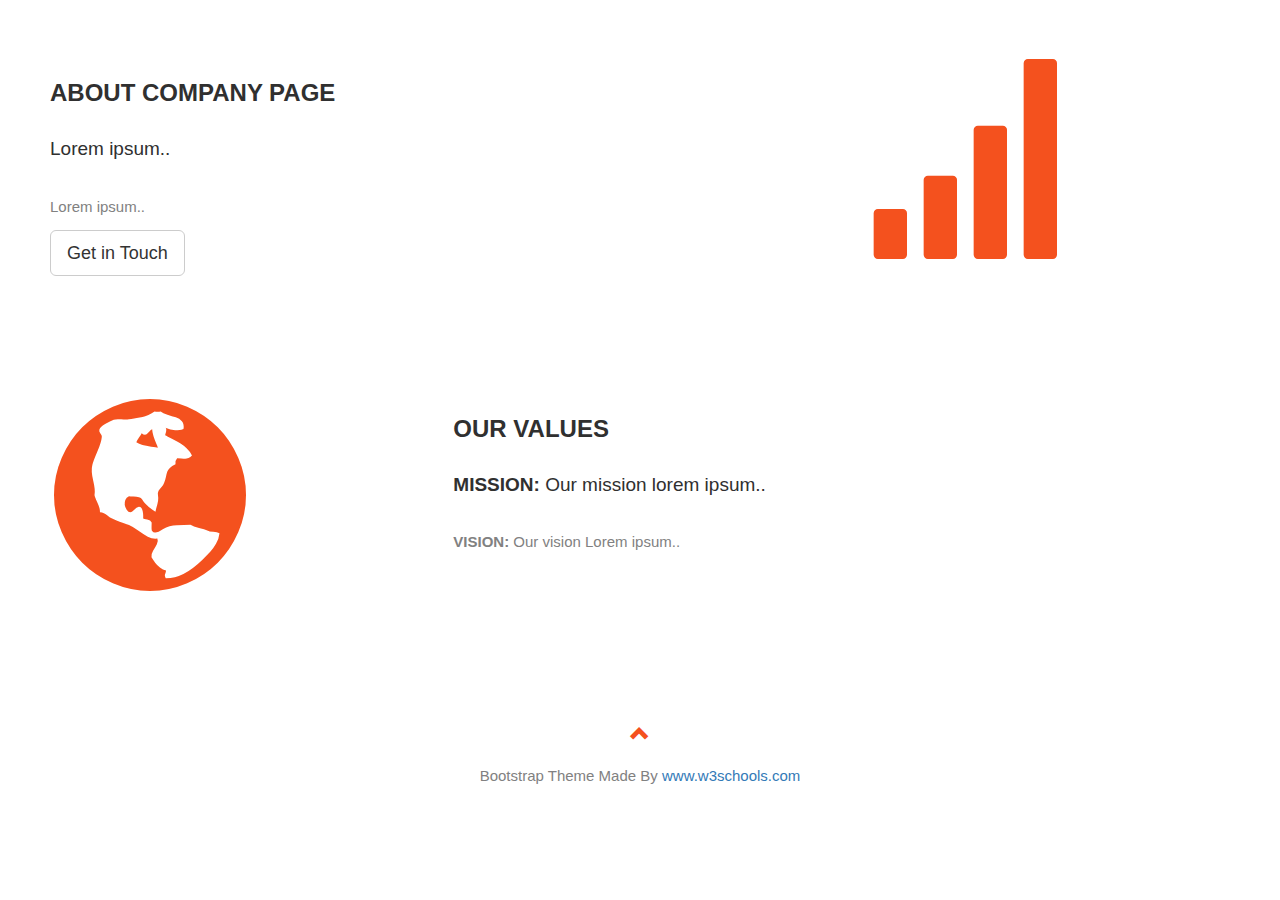
<file: navbar/about.html>
<!DOCTYPE html>
    <html lang="en">
            <meta name="viewport" content="width=device-width, initial-scale=1">
            <meta charset="utf-8">
            <link rel="stylesheet" href="https://maxcdn.bootstrapcdn.com/bootstrap/3.4.1/css/bootstrap.min.css">
            <link rel="stylesheet" href="index.css"
            <script src="https://ajax.googleapis.com/ajax/libs/jquery/3.6.0/jquery.min.js"></script>
            <script src="https://maxcdn.bootstrapcdn.com/bootstrap/3.4.1/js/bootstrap.min.js"></script>
            <script src="js.js"></script>
    
        </head>  
    
    <body>
<div class="container-fluid">
    <div class="row">
      <div class="col-sm-8">
        <h2>About Company Page</h2>
        <h4>Lorem ipsum..</h4>
        <p>Lorem ipsum..</p>
        <button class="btn btn-default btn-lg">Get in Touch</button>
      </div>
      <div class="col-sm-4">
        <span class="glyphicon glyphicon-signal logo"></span>
      </div>
    </div>
  </div>
  
  <div class="container-fluid bg-grey">
    <div class="row">
      <div class="col-sm-4">
        <span class="glyphicon glyphicon-globe logo"></span>
      </div>
      <div class="col-sm-8">
        <h2>Our Values</h2>
        <h4><strong>MISSION:</strong> Our mission lorem ipsum..</h4>
        <p><strong>VISION:</strong> Our vision Lorem ipsum..</p>
      </div>
    </div>
  </div>
  <footer class="container-fluid text-center">
            <a href="#myPage" title="To Top">
              <span class="glyphicon glyphicon-chevron-up"></span>
            </a>
            <p>Bootstrap Theme Made By <a href="https://www.w3schools.com" title="Visit w3schools">www.w3schools.com</a></p>
          </footer>

</body>
  </html>
</file>
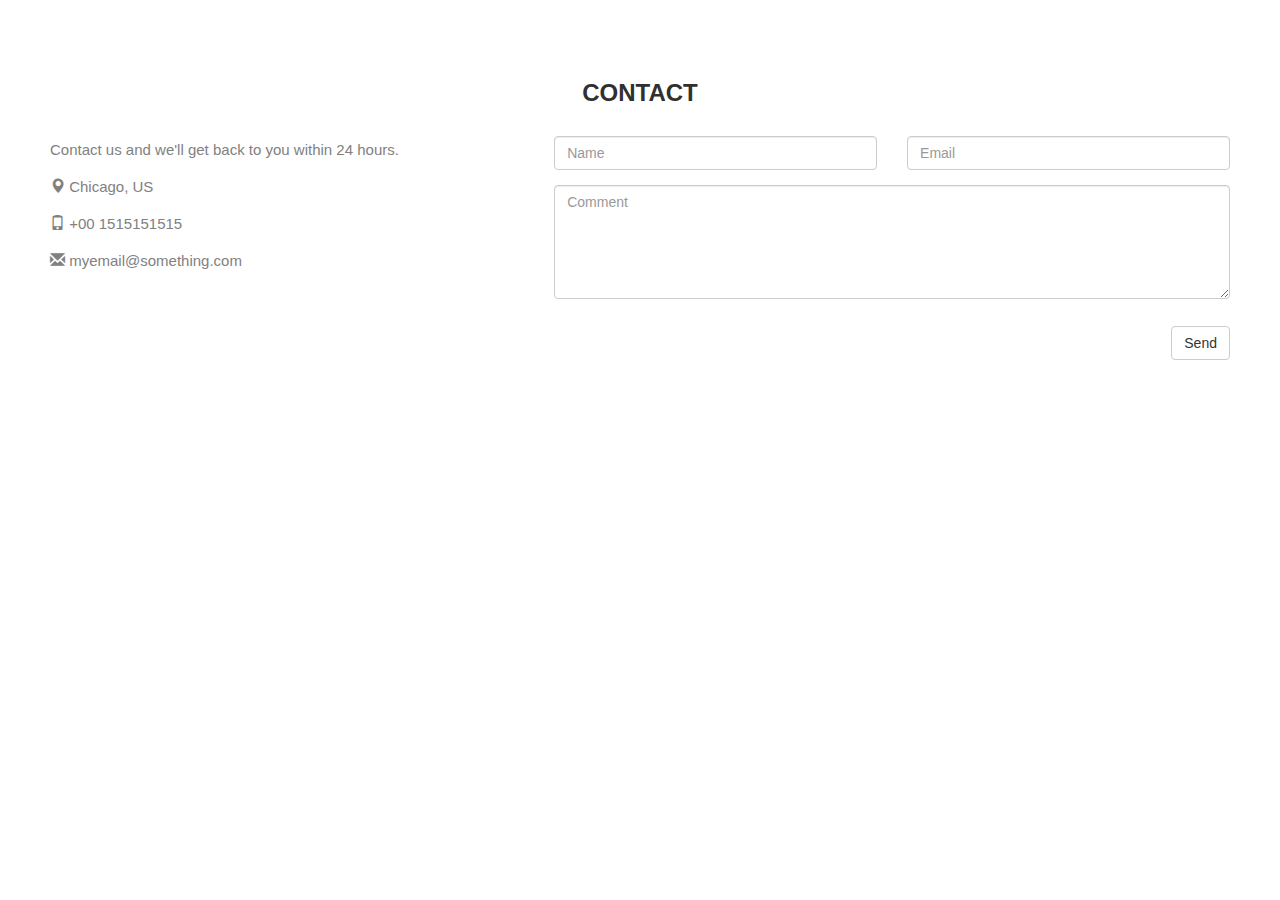
<file: navbar/contact.html>
<!DOCTYPE html>
    <html lang="en">
            <meta name="viewport" content="width=device-width, initial-scale=1">
            <meta charset="utf-8">
            <link rel="stylesheet" href="https://maxcdn.bootstrapcdn.com/bootstrap/3.4.1/css/bootstrap.min.css">
            <link rel="stylesheet" href="index.css"
            <script src="https://ajax.googleapis.com/ajax/libs/jquery/3.6.0/jquery.min.js"></script>
            <script src="https://maxcdn.bootstrapcdn.com/bootstrap/3.4.1/js/bootstrap.min.js"></script>
            <script src="js.js"></script>
    
        </head>  
        <body>
<div class="container-fluid bg-grey">
    <h2 class="text-center">CONTACT</h2>
    <div class="row">
      <div class="col-sm-5">
        <p>Contact us and we'll get back to you within 24 hours.</p>
        <p><span class="glyphicon glyphicon-map-marker"></span> Chicago, US</p>
        <p><span class="glyphicon glyphicon-phone"></span> +00 1515151515</p>
        <p><span class="glyphicon glyphicon-envelope"></span> myemail@something.com</p>
      </div>
      <div class="col-sm-7">
        <div class="row">
          <div class="col-sm-6 form-group">
            <input class="form-control" id="name" name="name" placeholder="Name" type="text" required>
          </div>
          <div class="col-sm-6 form-group">
            <input class="form-control" id="email" name="email" placeholder="Email" type="email" required>
          </div>
        </div>
        <textarea class="form-control" id="comments" name="comments" placeholder="Comment" rows="5"></textarea><br>
        <div class="row">
          <div class="col-sm-12 form-group">
            <button class="btn btn-default pull-right" type="submit">Send</button>
          </div>
        </div>
      </div>
    </div>
  </div>
</body>
</html>
</file>
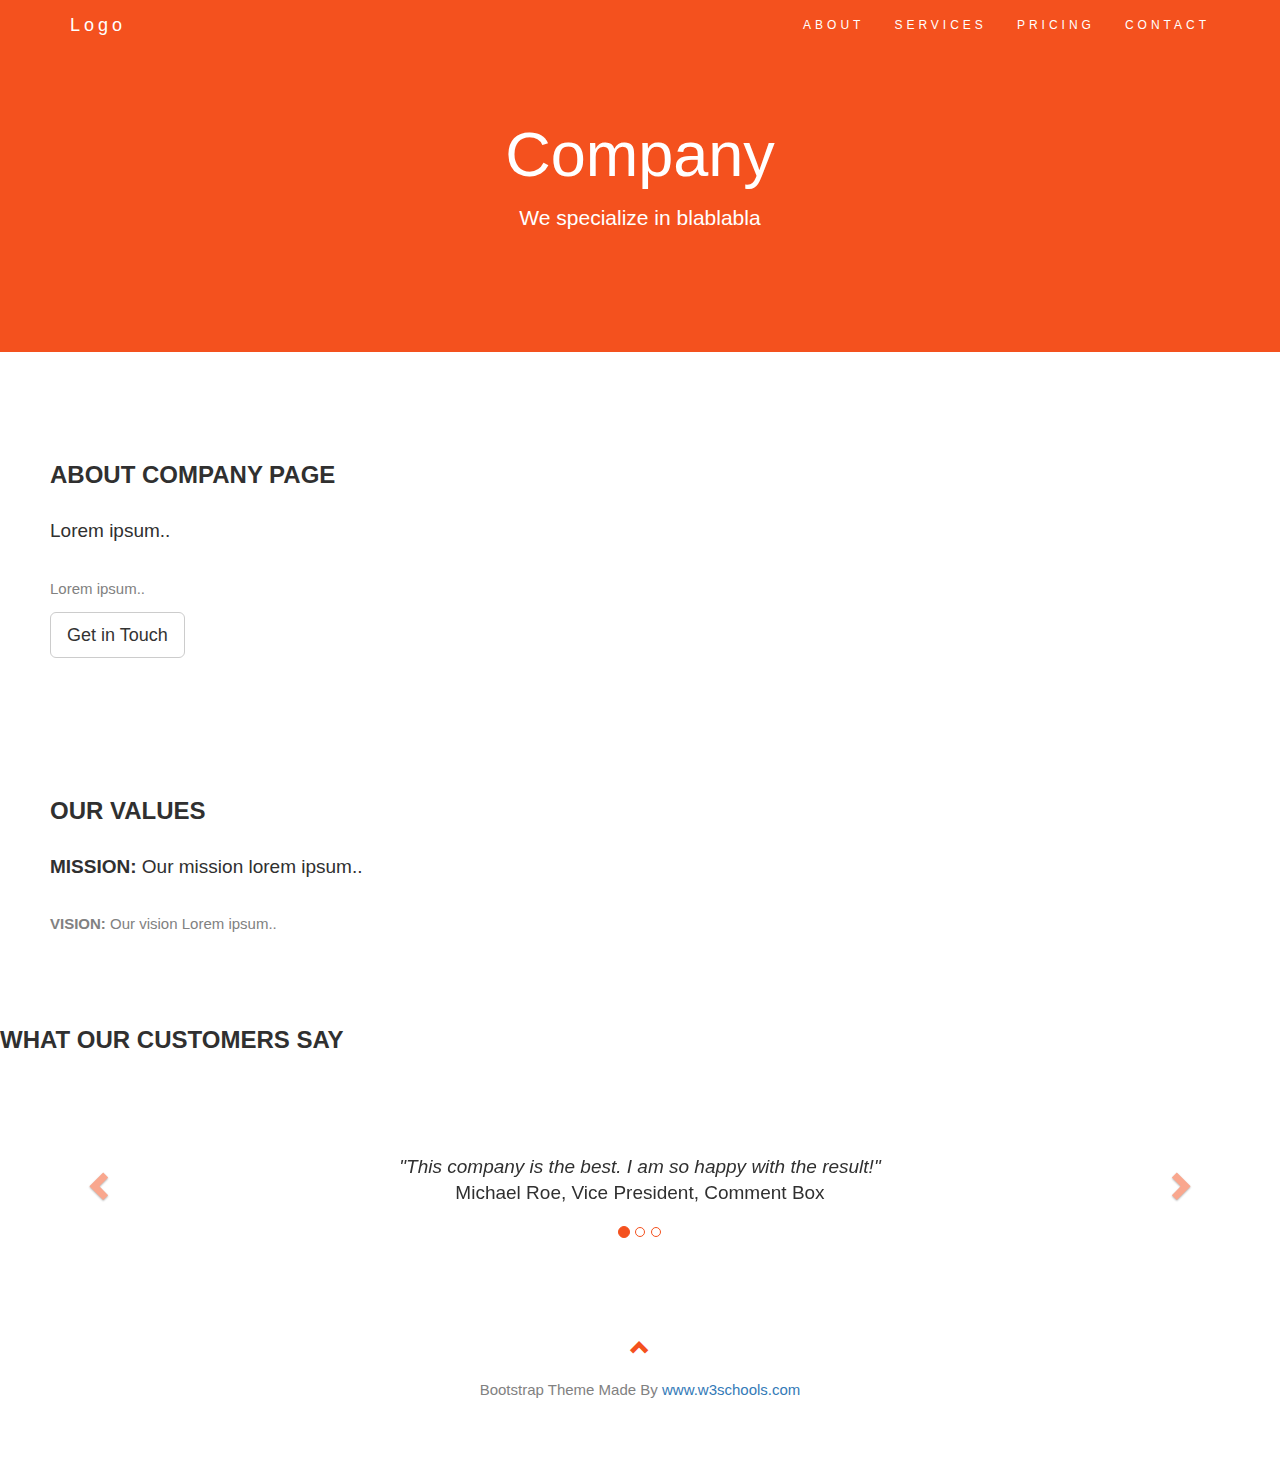
<file: navbar/navbar.html>
<!DOCTYPE html>
<html lang="en">
        <meta name="viewport" content="width=device-width, initial-scale=1">
        <meta charset="utf-8">
        <link rel="stylesheet" href="https://maxcdn.bootstrapcdn.com/bootstrap/3.4.1/css/bootstrap.min.css">
        <link rel="stylesheet" href="index.css"
        <script src="https://ajax.googleapis.com/ajax/libs/jquery/3.6.0/jquery.min.js"></script>
        <script src="https://maxcdn.bootstrapcdn.com/bootstrap/3.4.1/js/bootstrap.min.js"></script>
        <script src="js.js"></script>

    </head>  

    <body id="myPage" data-spy="scroll" data-target=".navbar" data-offset="60">
    

        <nav class="navbar navbar-default navbar-fixed-top">
            <div class="container">
              <div class="navbar-header">
                <button type="button" class="navbar-toggle" data-toggle="collapse" data-target="#myNavbar">
                  <span class="icon-bar"></span>
                  <span class="icon-bar"></span>
                  <span class="icon-bar"></span>
                </button>
                <a class="navbar-brand" href="#">Logo</a>
              </div>
              <div class="collapse navbar-collapse" id="myNavbar">
                <ul class="nav navbar-nav navbar-right">
                  <li><a href="#about.html">ABOUT</a></li>
                  <li><a href="#services.html">SERVICES</a></li>
                  <li><a href="#pricing.html">PRICING</a></li>
                  <li><a href="#contact.html">CONTACT</a></li>
                </ul>
              </div>
            </div>
          </nav>

    <div class="jumbotron text-center">
    <h1>Company</h1>
    <p>We specialize in blablabla</p>
  </div>
  <div class="container-fluid">
  <h2>About Company Page</h2>
  <h4>Lorem ipsum..</h4>
  <p>Lorem ipsum..</p>
  <button class="btn btn-default btn-lg">Get in Touch</button>
</div>

<div class="container-fluid bg-grey">
  <h2>Our Values</h2>
  <h4><strong>MISSION:</strong> Our mission lorem ipsum..</h4>
  <p><strong>VISION:</strong> Our vision Lorem ipsum..
</div>
<h2>What our customers say</h2>
<div id="myCarousel" class="carousel slide text-center" data-ride="carousel">
  <!-- Indicators -->
  <ol class="carousel-indicators">
    <li data-target="#myCarousel" data-slide-to="0" class="active"></li>
    <li data-target="#myCarousel" data-slide-to="1"></li>
    <li data-target="#myCarousel" data-slide-to="2"></li>
  </ol>

  <!-- Wrapper for slides -->
  <div class="carousel-inner" role="listbox">
    <div class="item active">
    <h4>"This company is the best. I am so happy with the result!"<br><span style="font-style:normal;">Michael Roe, Vice President, Comment Box</span></h4>
    </div>
    <div class="item">
      <h4>"One word... WOW!!"<br><span style="font-style:normal;">John Doe, Salesman, Rep Inc</span></h4>
    </div>
    <div class="item">
      <h4>"Could I... BE any more happy with this company?"<br><span style="font-style:normal;">Chandler Bing, Actor, FriendsAlot</span></h4>
    </div>
  </div>

  <!-- Left and right controls -->
  <a class="left carousel-control" href="#myCarousel" role="button" data-slide="prev">
    <span class="glyphicon glyphicon-chevron-left" aria-hidden="true"></span>
    <span class="sr-only">Previous</span>
  </a>
  <a class="right carousel-control" href="#myCarousel" role="button" data-slide="next">
    <span class="glyphicon glyphicon-chevron-right" aria-hidden="true"></span>
    <span class="sr-only">Next</span>
  </a>
</div>


          <footer class="container-fluid text-center">
            <a href="#myPage" title="To Top">
              <span class="glyphicon glyphicon-chevron-up"></span>
            </a>
            <p>Bootstrap Theme Made By <a href="https://www.w3schools.com" title="Visit w3schools">www.w3schools.com</a></p>
          </footer>

    </body>
</html>
</file>
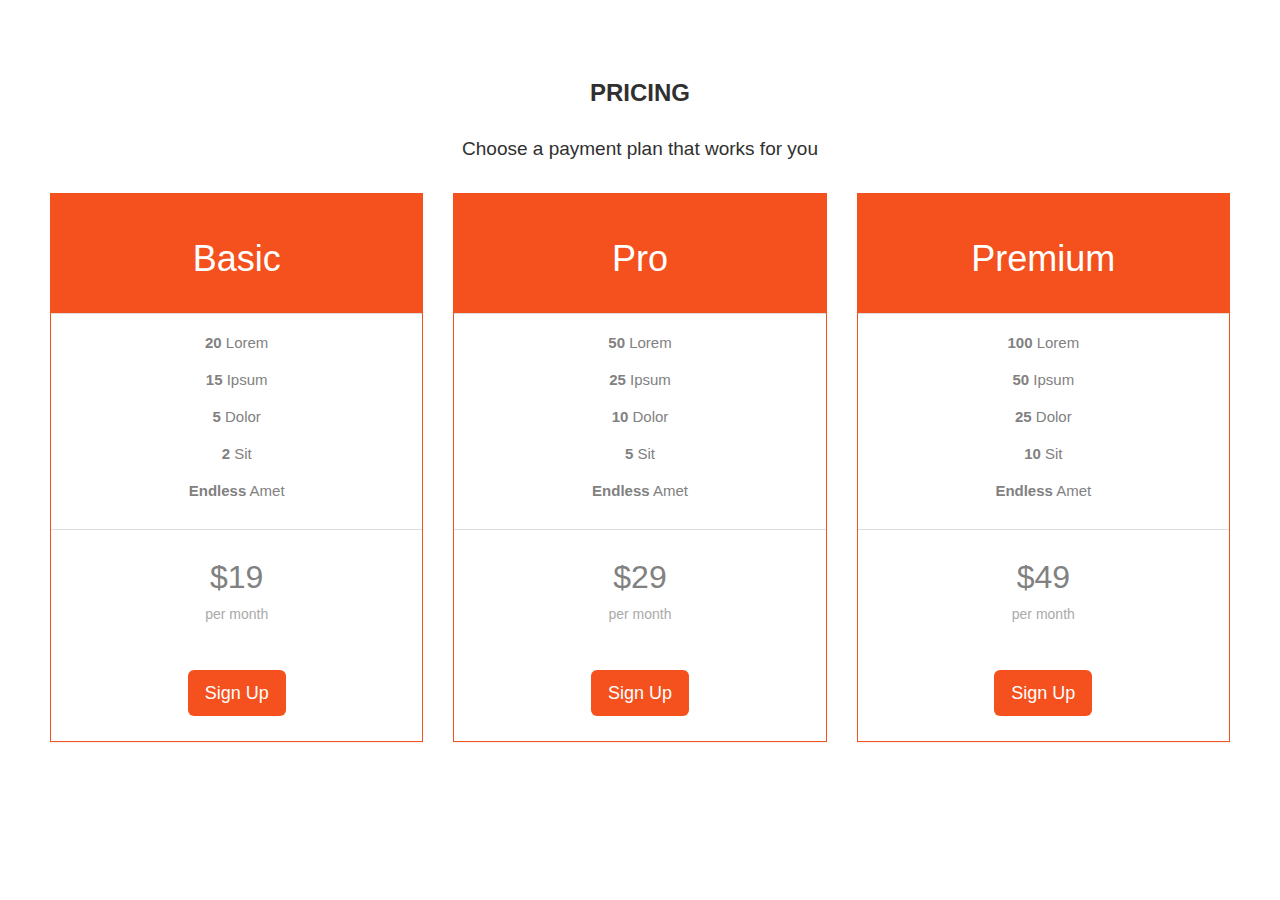
<file: navbar/pricing.html>
<!DOCTYPE html>
    <html lang="en">
            <meta name="viewport" content="width=device-width, initial-scale=1">
            <meta charset="utf-8">
            <link rel="stylesheet" href="https://maxcdn.bootstrapcdn.com/bootstrap/3.4.1/css/bootstrap.min.css">
            <link rel="stylesheet" href="index.css"
            <script src="https://ajax.googleapis.com/ajax/libs/jquery/3.6.0/jquery.min.js"></script>
            <script src="https://maxcdn.bootstrapcdn.com/bootstrap/3.4.1/js/bootstrap.min.js"></script>
            <script src="js.js"></script>
    
        </head>  
    <body>
        <div class="container-fluid">
            <div class="text-center">
              <h2>Pricing</h2>
              <h4>Choose a payment plan that works for you</h4>
            </div>
            <div class="row">
              <div class="col-sm-4">
                <div class="panel panel-default text-center">
                  <div class="panel-heading">
                    <h1>Basic</h1>
                  </div>
                  <div class="panel-body">
                    <p><strong>20</strong> Lorem</p>
                    <p><strong>15</strong> Ipsum</p>
                    <p><strong>5</strong> Dolor</p>
                    <p><strong>2</strong> Sit</p>
                    <p><strong>Endless</strong> Amet</p>
                  </div>
                  <div class="panel-footer">
                    <h3>$19</h3>
                    <h4>per month</h4>
                    <button class="btn btn-lg">Sign Up</button>
                  </div>
                </div>
              </div>
              <div class="col-sm-4">
                <div class="panel panel-default text-center">
                  <div class="panel-heading">
                    <h1>Pro</h1>
                  </div>
                  <div class="panel-body">
                    <p><strong>50</strong> Lorem</p>
                    <p><strong>25</strong> Ipsum</p>
                    <p><strong>10</strong> Dolor</p>
                    <p><strong>5</strong> Sit</p>
                    <p><strong>Endless</strong> Amet</p>
                  </div>
                  <div class="panel-footer">
                    <h3>$29</h3>
                    <h4>per month</h4>
                    <button class="btn btn-lg">Sign Up</button>
                  </div>
                </div>
              </div>
             <div class="col-sm-4">
                <div class="panel panel-default text-center">
                  <div class="panel-heading">
                    <h1>Premium</h1>
                  </div>
                  <div class="panel-body">
                    <p><strong>100</strong> Lorem</p>
                    <p><strong>50</strong> Ipsum</p>
                    <p><strong>25</strong> Dolor</p>
                    <p><strong>10</strong> Sit</p>
                    <p><strong>Endless</strong> Amet</p>
                  </div>
                  <div class="panel-footer">
                    <h3>$49</h3>
                    <h4>per month</h4>
                    <button class="btn btn-lg">Sign Up</button>
                  </div>
                </div>
              </div>
            </div>
          </div>
    </body>
    </html>
</file>
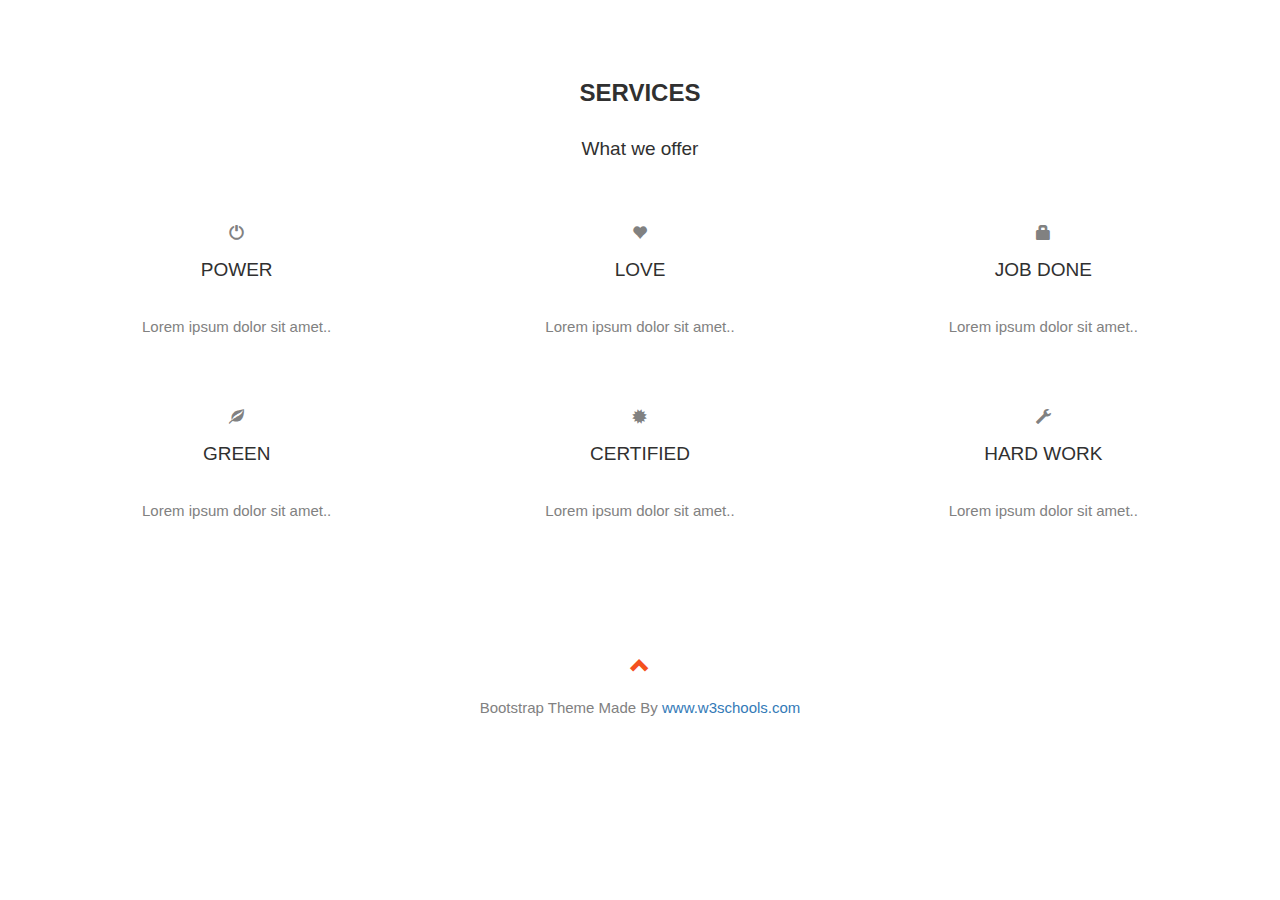
<file: navbar/Services.html>
<!DOCTYPE html>
    <html lang="en">
            <meta name="viewport" content="width=device-width, initial-scale=1">
            <meta charset="utf-8">
            <link rel="stylesheet" href="https://maxcdn.bootstrapcdn.com/bootstrap/3.4.1/css/bootstrap.min.css">
            <link rel="stylesheet" href="index.css"
            <script src="https://ajax.googleapis.com/ajax/libs/jquery/3.6.0/jquery.min.js"></script>
            <script src="https://maxcdn.bootstrapcdn.com/bootstrap/3.4.1/js/bootstrap.min.js"></script>
            <script src="js.js"></script>
    
        </head>  
    <body>
<div class="container-fluid text-center">
    <h2>SERVICES</h2>
    <h4>What we offer</h4>
    <br>
    <div class="row">
      <div class="col-sm-4">
        <span class="glyphicon glyphicon-off"></span>
        <h4>POWER</h4>
        <p>Lorem ipsum dolor sit amet..</p>
      </div>
      <div class="col-sm-4">
        <span class="glyphicon glyphicon-heart"></span>
        <h4>LOVE</h4>
        <p>Lorem ipsum dolor sit amet..</p>
      </div>
      <div class="col-sm-4">
        <span class="glyphicon glyphicon-lock"></span>
        <h4>JOB DONE</h4>
        <p>Lorem ipsum dolor sit amet..</p>
      </div>
      </div>
      <br><br>
    <div class="row">
      <div class="col-sm-4">
        <span class="glyphicon glyphicon-leaf"></span>
        <h4>GREEN</h4>
        <p>Lorem ipsum dolor sit amet..</p>
      </div>
      <div class="col-sm-4">
        <span class="glyphicon glyphicon-certificate"></span>
        <h4>CERTIFIED</h4>
        <p>Lorem ipsum dolor sit amet..</p>
      </div>
      <div class="col-sm-4">
        <span class="glyphicon glyphicon-wrench"></span>
        <h4>HARD WORK</h4>
        <p>Lorem ipsum dolor sit amet..</p>
      </div>
    </div>
  </div>
  <footer class="container-fluid text-center">
            <a href="#myPage" title="To Top">
              <span class="glyphicon glyphicon-chevron-up"></span>
            </a>
            <p>Bootstrap Theme Made By <a href="https://www.w3schools.com" title="Visit w3schools">www.w3schools.com</a></p>
          </footer>

</body>
</html>
</file>
<file: navbar/index.css>
h2 {
    font-size: 24px;
    text-transform: uppercase;
    color: #303030;
    font-weight: 600;
    margin-bottom: 30px;
  }
  
  h4 {
    font-size: 19px;
    line-height: 1.375em;
    color: #303030;
    font-weight: 400;
    margin-bottom: 30px;
  }

.navbar {
    margin-bottom: 0;
    background-color: #f4511e;
    z-index: 9999;
    border: 0;
    font-size: 12px !important;
    line-height: 1.42857143 !important;
    letter-spacing: 4px;
    border-radius: 0;
    font-family: Montserrat, sans-serif;
  }
  .carousel-control.right, .carousel-control.left {
    background-image: none;
    color: #f4511e;
  }
  
  .carousel-indicators li {
    border-color: #f4511e;
  }
  
  .carousel-indicators li.active {
    background-color: #f4511e;
  }
  
  .item h4 {
    font-size: 19px;
    line-height: 1.375em;
    font-weight: 400;
    font-style: italic;
    margin: 70px 0;
  }
  
  .item span {
    font-style: normal;
  }
  body {
    font: 400 15px Lato, sans-serif;
    line-height: 1.8;
    color: #818181;
  }
  /* Add an orange color to all icons and set the font-size */
.logo-small {
    color: #f4511e;
    font-size: 50px;
  }
  
  .logo {
    color: #f4511e;
    font-size: 200px;
  }
  
  .jumbotron {
    background-color: #f4511e; /* Orange */
    color: #ffffff;
    font-family: Montserrat, sans-serif;
  }
  
  
  .navbar li a, .navbar .navbar-brand {
    color: #fff !important;
  }
  
  .navbar-nav li a:hover, .navbar-nav li.active a {
    color: #f4511e !important;
    background-color: #fff !important;
  }
  
  .navbar-default .navbar-toggle {
    border-color: transparent;
    color: #fff !important;
  }
  .jumbotron {
    background-color: #f4511e;
    color: #fff;
    padding: 100px 25px;
  }
  
  .container-fluid {
    padding: 60px 50px;
  }
  .panel {
    border: 1px solid #f4511e;
    border-radius:0;
    transition: box-shadow 0.5s;
  }
  
  .panel:hover {
    box-shadow: 5px 0px 40px rgba(0,0,0, .2);
  }
  
  .panel-footer .btn:hover {
    border: 1px solid #f4511e;
    background-color: #fff !important;
    color: #f4511e;
  }
  
  .panel-heading {
    color: #fff !important;
    background-color: #f4511e !important;
    padding: 25px;
    border-bottom: 1px solid transparent;
    border-top-left-radius: 0px;
    border-top-right-radius: 0px;
    border-bottom-left-radius: 0px;
    border-bottom-right-radius: 0px;
  }
  
  .panel-footer {
    background-color: #fff !important;
  }
  
  .panel-footer h3 {
    font-size: 32px;
  }
  
  .panel-footer h4 {
    color: #aaa;
    font-size: 14px;
  }
  
  .panel-footer .btn {
    margin: 15px 0;
    background-color: #f4511e;
    color: #fff;
  }
  footer .glyphicon {
    font-size: 20px;
    margin-bottom: 20px;
    color: #f4511e;
  }
</file>
